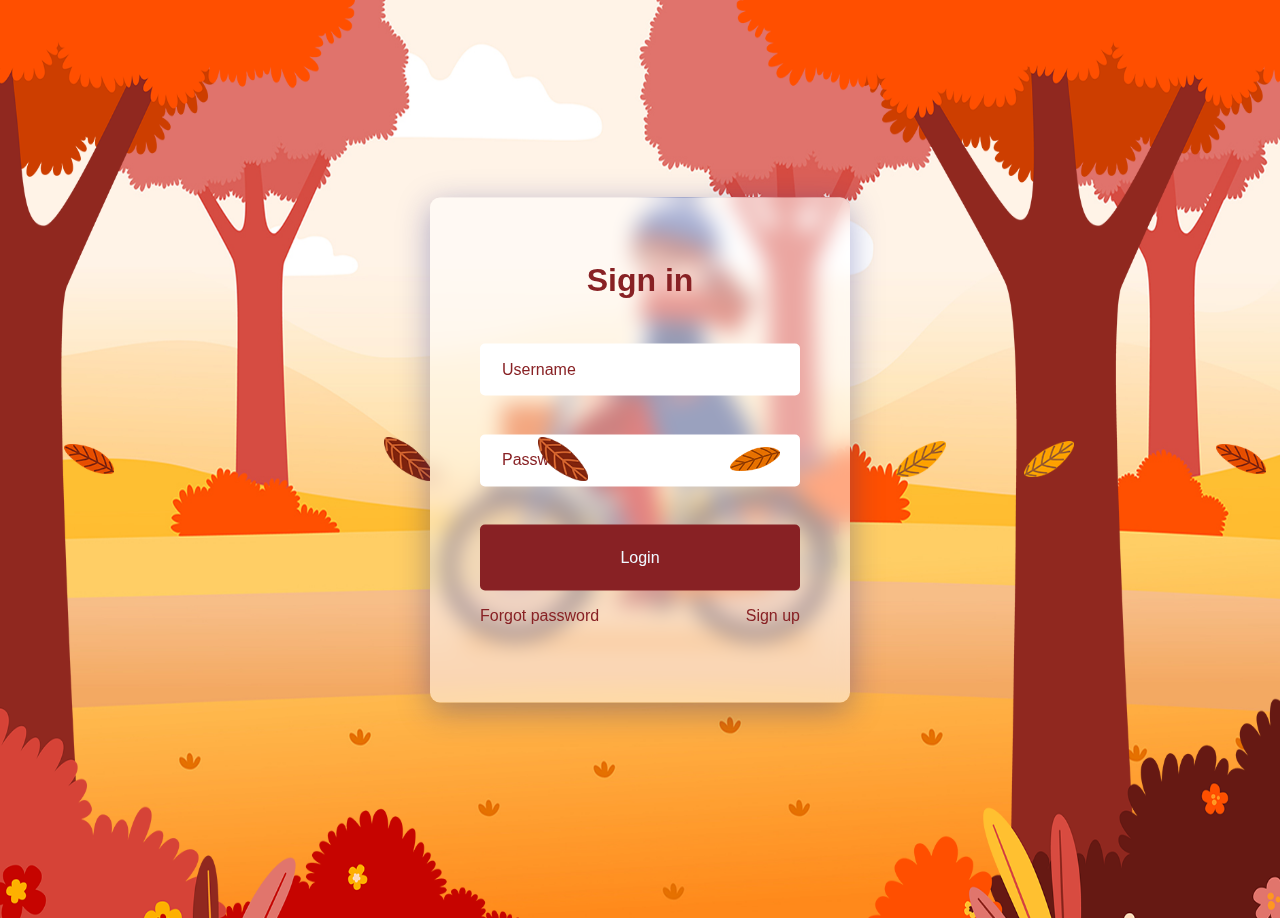
<file: login form/index.html>
<!DOCTYPE html>
<html lang="en">
<head>
    <meta charset="UTF-8">
    <meta http-equiv="X-UA-Compatible" content="IE=edge">
    <meta name="viewport" content="width=device-width, initial-scale=1.0">
    <title>login form</title>
    <link rel="stylesheet" href="styles.css">
</head>
<body>
    <div class="back">
    <img src="bg.jpg" alt="/bg.jpg" class="backgroundone"> 
    <img src="girl.png" alt="" class="moving-image">
    <img src="trees.png" alt="" class="tree">
    <img src="leaf_01.png" alt="" class="leaf">
    <img src="leaf_02.png" alt="" class="leafq">
    <img src="leaf_03.png" alt="" class="leafw">
    <img src="leaf_03.png" alt="" class="leafr">
    <img src="leaf_04.png" alt="" class="leafe">
    <img src="leaf_04.png" alt="" class="leaft">
    <img src="leaf_04.png" alt="" class="leafy">
    <img src="leaf_02.png" alt="" class="leafu">
    </div>
    
    <div class="background">
        <form class="card">  
            <h1 class="infoone">Sign in</h1>
            <input class="field" type="Username" placeholder="Username">
            <input class="field" type="password" placeholder="Password">
            <button class="submit" type="submit">Login</button>
            <div class="reset">
                <a href="/forgot">Forgot password</a>
                <a href="/signup">Sign up</a>
            </div>
        </form>
        </div>
    </div>
</body>
</html>
</file>
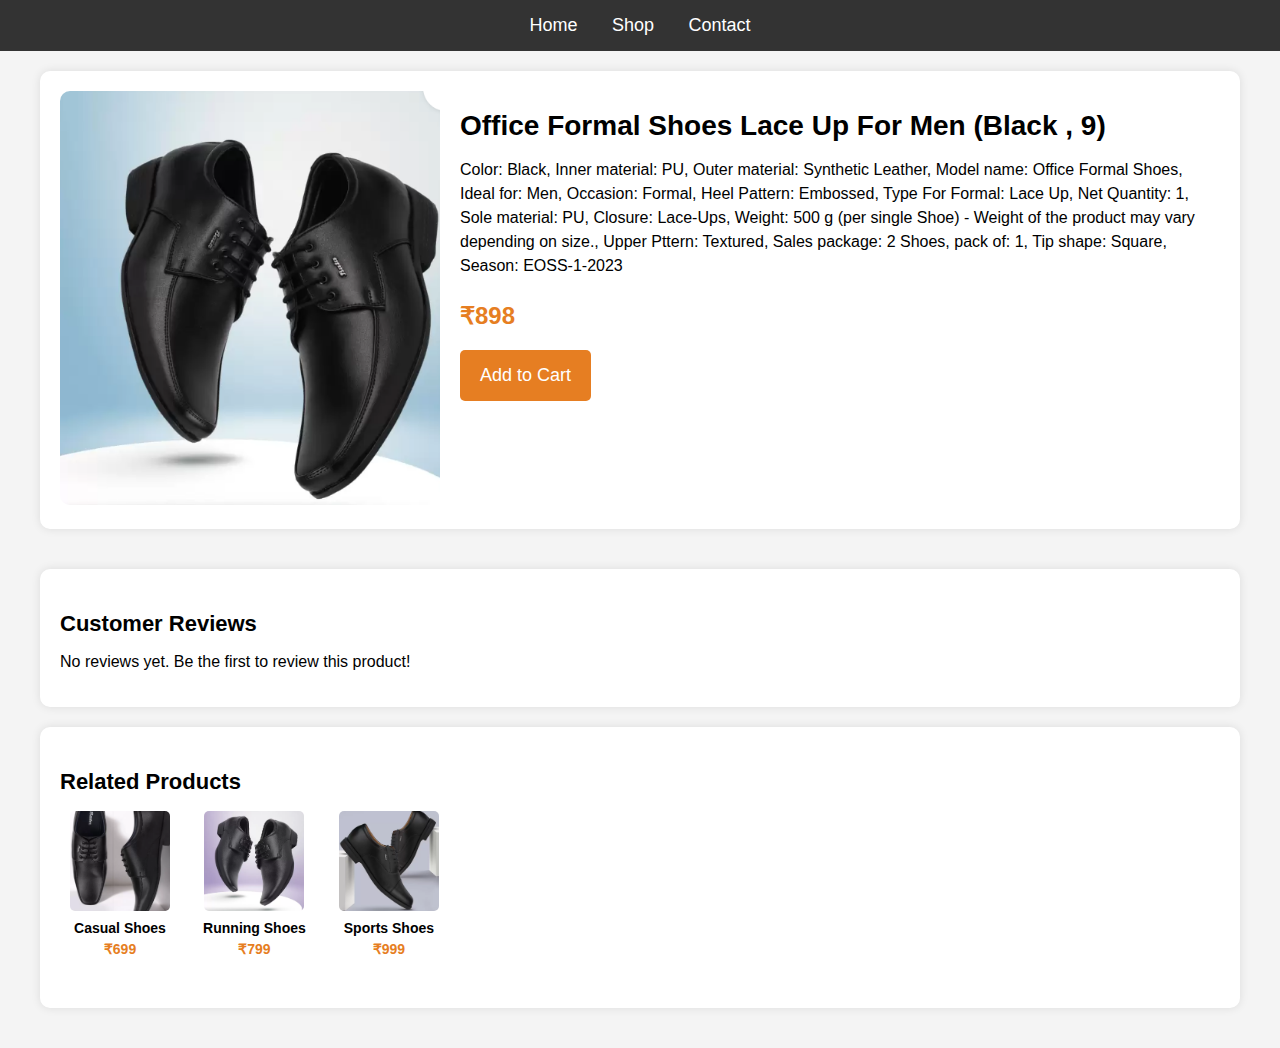
<file: E-commerce/product_page.html>
<!DOCTYPE html>
<html lang="en">

<head>
    <meta charset="UTF-8">
    <meta name="viewport" content="width=device-width, initial-scale=1.0">
    <title>Product Page</title>
    <style>
        body {
            font-family: Arial, sans-serif;
            margin: 0;
            padding: 0;
            background-color: #f4f4f4;
        }

        .container {
            max-width: 1200px;
            margin: 0 auto;
            padding: 20px;
        }

        .navbar {
            background-color: #333;
            color: #fff;
            padding: 15px;
            text-align: center;
        }

        .navbar a {
            color: #fff;
            margin: 0 15px;
            text-decoration: none;
            font-size: 18px;
        }

        .navbar a:hover {
            text-decoration: underline;
        }

        .product-page {
            display: flex;
            flex-wrap: wrap;
            background-color: #fff;
            padding: 20px;
            border-radius: 10px;
            box-shadow: 0 0 10px rgba(0, 0, 0, 0.1);
        }

        .product-image {
            flex: 1;
            min-width: 300px;
            max-width: 500px;
        }

        .product-image img {
            width: 100%;
            border-radius: 10px;
        }

        .product-details {
            flex: 2;
            margin-left: 20px;
        }

        .product-name {
            font-size: 28px;
            font-weight: bold;
            margin-bottom: 10px;
        }

        .product-description {
            font-size: 16px;
            margin-bottom: 20px;
            line-height: 1.5;
        }

        .product-price {
            font-size: 24px;
            font-weight: bold;
            color: #e67e22;
            margin-bottom: 20px;
        }

        .add-to-cart {
            background-color: #e67e22;
            color: #fff;
            padding: 15px 20px;
            text-align: center;
            font-size: 18px;
            border: none;
            border-radius: 5px;
            cursor: pointer;
            transition: background-color 0.3s ease;
        }

        .add-to-cart:hover {
            background-color: #d35400;
        }

        .additional-sections {
            margin-top: 40px;
        }

        .reviews,
        .related-products {
            background-color: #fff;
            padding: 20px;
            margin-bottom: 20px;
            border-radius: 10px;
            box-shadow: 0 0 10px rgba(0, 0, 0, 0.1);
        }

        .reviews h3,
        .related-products h3 {
            font-size: 22px;
            margin-bottom: 15px;
        }

        .related-products ul {
            list-style: none;
            padding: 0;
        }

        .related-products li {
            display: inline-block;
            margin-right: 10px;
            margin-bottom: 10px;
            text-align: center;
            width: 120px;
        }

        .related-products li img {
            width: 100px;
            height: 100px;
            border-radius: 5px;
            object-fit: cover;
        }

        .related-products .product-name,
        .related-products .product-price {
            font-size: 14px;
            margin: 5px 0;
        }

        @media screen and (max-width: 768px) {
            .product-page {
                flex-direction: column;
                align-items: center;
            }

            .product-details {
                margin-left: 0;
                text-align: center;
            }
        }
    </style>
</head>

<body>

    <div class="navbar">
        <a href="#">Home</a>
        <a href="#">Shop</a>
        <a href="#">Contact</a>
    </div>

    <div class="container">
        <div class="product-page">
            <div class="product-image">
                <img src="img1.png" alt="Product Image">
            </div>
            <div class="product-details">
                <h1 class="product-name">Office Formal Shoes Lace Up For Men  (Black , 9)</h1>
                <p class="product-description">
                    Color: Black, Inner material: PU, Outer material: Synthetic Leather, Model name: Office Formal Shoes, Ideal for: Men, Occasion: Formal, Heel Pattern: Embossed, Type For Formal: Lace Up, Net Quantity: 1, Sole material: PU, Closure: Lace-Ups, Weight: 500 g (per single Shoe) - Weight of the product may vary depending on size., Upper Pttern: Textured, Sales package: 2 Shoes, pack of: 1, Tip shape: Square, Season: EOSS-1-2023
                </p>
                <p class="product-price">₹898</p>
                <button class="add-to-cart">Add to Cart</button>
            </div>
        </div>

        <div class="additional-sections">
            <div class="reviews">
                <h3>Customer Reviews</h3>
                <p>No reviews yet. Be the first to review this product!</p>
            </div>

            <div class="related-products">
                <h3>Related Products</h3>
                <ul>
                    <li>
                        <img src="img2.png" alt="Related Product 1">
                        <p class="product-name">Casual Shoes</p>
                        <p class="product-price">₹699</p>
                    </li>
                    <li>
                        <img src="img3.png" alt="Related Product 2">
                        <p class="product-name">Running Shoes</p>
                        <p class="product-price">₹799</p>
                    </li>
                    <li>
                        <img src="img4.png" alt="Related Product 3">
                        <p class="product-name">Sports Shoes</p>
                        <p class="product-price">₹999</p>
                    </li>
                </ul>
            </div>
        </div>
    </div>

</body>

</html>
</file>
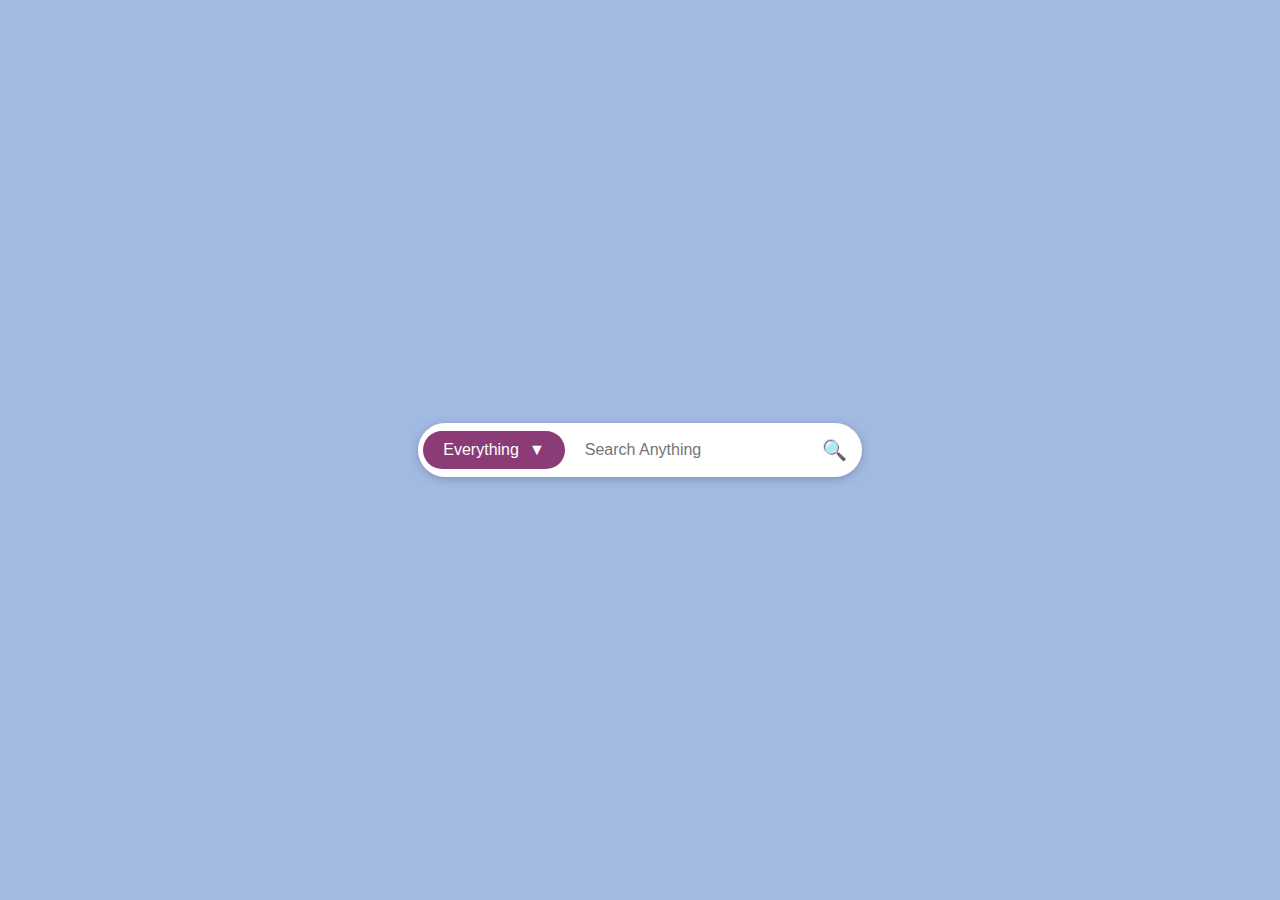
<file: Search/search.html>
<!DOCTYPE html>
<html lang="en">
<head>
    <meta charset="UTF-8">
    <meta name="viewport" content="width=device-width, initial-scale=1.0">
    <title>Search Interface</title>
    <link rel="stylesheet" href="search.css">
</head>
<body>
    <div class="search-container">
        <div class="dropdown">
            <input type="checkbox" id="dropdown-toggle" class="dropdown-checkbox">
            <label for="dropdown-toggle" class="dropdown-btn">Everything <span class="arrow">&#9660;</span></label>
            <div class="dropdown-content">
                <a href="/everything">Everything</a>
                <a href="/software">Software development</a>
                <a href="#">Web development</a>
                <a href="#">Data Analyst</a>
                <a href="#">IT Consultant</a>
                <a href="#">Network administrator</a>
            </div>
        </div>
        <input type="text" class="search-input" placeholder="Search Anything">
        <button class="search-btn">&#128269;</button>
    </div>
</body>
</html>
</file>
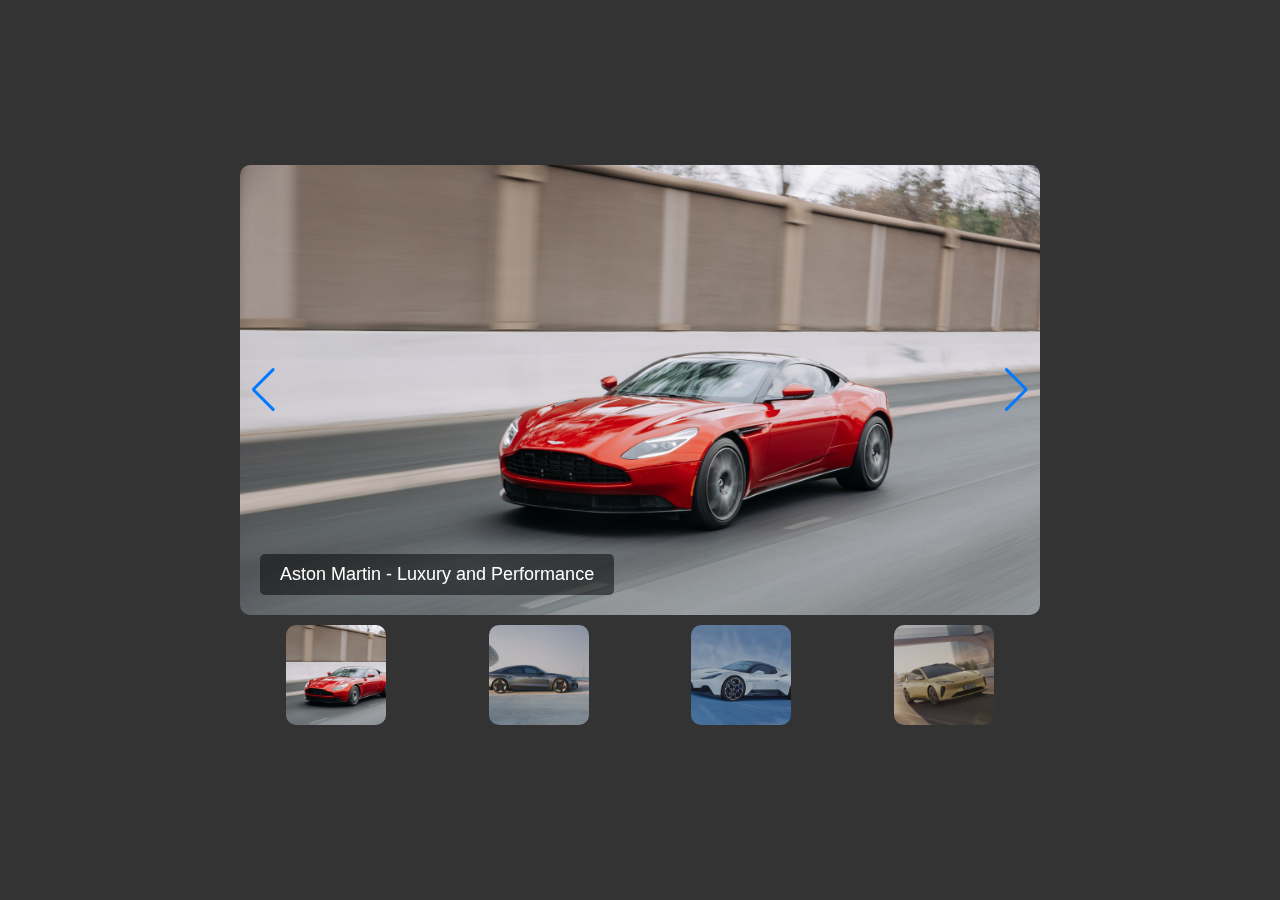
<file: Slider/Slider.html>
<!DOCTYPE html>
<html lang="en">

<head>
    <meta charset="UTF-8">
    <meta name="viewport" content="width=device-width, initial-scale=1.0">
    <title>Slider</title>
    <link rel="stylesheet" href="https://cdn.jsdelivr.net/npm/swiper@11/swiper-bundle.min.css" />
    <link rel="stylesheet" href="Slider.css">
</head>

<body>
    <div class="container">
        <div class="swiper main-slider">
            <div class="swiper-wrapper">
                <div class="swiper-slide">
                    <img src="./images/aston-martin.jpg" alt="Aston Martin">
                    <div class="caption">Aston Martin - Luxury and Performance</div>
                </div>
                <div class="swiper-slide">
                    <img src="./images/audi-rs-e-tron-gt.jpg" alt="Audi RS E-Tron GT">
                    <div class="caption">Audi RS E-Tron GT - Electric Power</div>
                </div>
                <div class="swiper-slide">
                    <img src="./images/maserati-mc20.jpg" alt="Maserati MC20">
                    <div class="caption">Maserati MC20 - Italian Excellence</div>
                </div>
                <div class="swiper-slide">
                    <img src="./images/nio-et5.jpg" alt="NIO ET5">
                    <div class="caption">NIO ET5 - The Future of Mobility</div>
                </div>
            </div>
            <div class="swiper-button-prev"></div>
            <div class="swiper-button-next"></div>
        </div>

        <div class="swiper thumbnail-slider">
            <div class="swiper-wrapper">
                <div class="swiper-slide">
                    <img src="./images/aston-martin.jpg" alt="Aston Martin Thumbnail">
                </div>
                <div class="swiper-slide">
                    <img src="./images/audi-rs-e-tron-gt.jpg" alt="Audi RS E-Tron GT Thumbnail">
                </div>
                <div class="swiper-slide">
                    <img src="./images/maserati-mc20.jpg" alt="Maserati MC20 Thumbnail">
                </div>
                <div class="swiper-slide">
                    <img src="./images/nio-et5.jpg" alt="NIO ET5 Thumbnail">
                </div>
            </div>
        </div>
    </div>

    <script src="https://cdn.jsdelivr.net/npm/swiper@11/swiper-bundle.min.js"></script>
    <script>
        const mainSlider = new Swiper('.main-slider', {
            loop: true,
            fadeEffect: { crossFade: true },
            effect: 'fade',
            autoplay: {
                delay: 3000,
                disableOnInteraction: false,
            },
            navigation: {
                nextEl: '.swiper-button-next',
                prevEl: '.swiper-button-prev',
            },
        });

        const thumbnailSlider = new Swiper('.thumbnail-slider', {
            slidesPerView: 4,
            spaceBetween: 10,
            slideToClickedSlide: true,
        });

        mainSlider.controller.control = thumbnailSlider;
        thumbnailSlider.controller.control = mainSlider;
    </script>
</body>

</html>
</file>
<file: login form/styles.css>
body {
  margin: 0;
  padding: 0;
  overflow: hidden;
  display: flex;
  justify-content: center;
  align-items: center;
}

.backgroundone {
  width: 100vw;
  height: 102vh;
}

.container {
  z-index: 1;
}

.moving-image {
  position: absolute;
  top: 22%;
  height: 50%;
  animation: moveRight 10s linear infinite;
}

@keyframes moveRight {
  0% {
    left: -50%;
    transform: scaleX(-1);
  }
  50% {
    left: 150%;
    transform: scaleX(-1);
  }
  50.1% {
    transform: scaleX(1);
  }
  100% {
    left: -50%;
    transform: scaleX(1);
  }
}

.card {
  position: absolute;
  width: 25%;
  height: 45%;
  top: 50%;
  left: 50%;
  background: rgba(255, 255, 255, 0.5);
  box-shadow: 0 8px 32px 0 rgba(31, 38, 135, 0.37);
  backdrop-filter: blur(10.5px);
  -webkit-backdrop-filter: blur(10.5px);
  border-radius: 10px;
  z-index: 3;
  transform: translate(-50%, -50%);
  padding: 50px;
  display: grid;
  row-gap: 10px;
}

.background {
  background-color: blue;
  width: 100vw;
  height: 100vh;
  display: flex;
  justify-content: center;
  align-items: center;
}

.back {
  display: flex;
  justify-content: center;
  align-items: center;
}

.tree {
  position: absolute;
  width: 102vw;
  height: 102vh;
}

.leaf {
  position: absolute;
  width: 50px;
  left: 57%;
  animation: fall 4.5s infinite linear;
  z-index: 5;
}

.leafu {
  position: absolute;
  width: 50px;
  left: 42%;
  animation: fall 7s infinite linear;

  z-index: 5;
}

.leafq {
  position: absolute;
  left: 30%;
  width: 50px;
  animation: fall 8s infinite linear;
}

.leafw {
  position: absolute;
  left: 70%;
  width: 50px;
  animation: fall 6s infinite linear;
}

.leafr {
  position: absolute;
  left: 80%;
  width: 50px;
  animation: fall 11s infinite linear;
}

.leafe {
  position: absolute;
  left: 15%;
  width: 50px;
  animation: fall 4s infinite linear;
  top: -50%;
}

.leaft {
  position: absolute;
  left: 5%;
  width: 50px;
  animation: fall 9s infinite linear;
}

.leafy {
  position: absolute;
  left: 95%;
  width: 50px;
  animation: fall 7s infinite linear;
  z-index: 5;
}

@keyframes fall {
  0% {
    top: -30%;
    transform: translateX(0) rotate(0deg);
    opacity: 1;
  }
  25% {
    top: 10%;
    transform: translateX(-30px) rotate(-45deg);
    opacity: 0.9;
  }
  50% {
    top: 40%;
    transform: translateX(30px) rotate(90deg);
    opacity: 0.8;
  }
  75% {
    top: 75%;
    transform: translateX(-20px) rotate(135deg);
    opacity: 0.7;
  }
  100% {
    top: 100%;
    transform: translateX(0, 100vh) rotate(180deg);
    opacity: 0;
  }
}

.head {
  font-family: "Segoe UI", Tahoma, Geneva, Verdana, sans-serif;
  color: #882124;
  margin: 0;
}

input {
  height: 50px;
}

.infoone {
  margin-top: 0;
  font-family: "Segoe UI", Tahoma, Geneva, Verdana, sans-serif;
  color: #882124;
  display: flex;
  justify-content: center;
  align-items: center;
}

.field {
  border: none;
  border-radius: 5px;
}

::placeholder {
  padding-left: 20px;
  font-size: medium;
  color: #882124;
}

.submit {
  border: none;
  border-radius: 5px;
  background-color: #882124;
  color: aliceblue;
}

.reset {
  display: flex;
  justify-content: space-between;
  margin-top: 2%;
  color: #882124;
  font-family: "Segoe UI", Tahoma, Geneva, Verdana, sans-serif;
}

a {
  text-decoration: none;
  color: #882124;
}

button {
  padding: 10px;
  font-size: medium;
}

button:hover {
  background-color: #ee1920;
  cursor: pointer;
}
</file>
<file: Search/search.css>
body {
    font-family: Arial, sans-serif;
    background-color: #a2b9e2;
    display: flex;
    justify-content: center;
    align-items: center;
    height: 100vh;
    margin: 0;
}

.search-container {
    display: flex;
    align-items: center;
    background-color: #fff;
    padding: 5px;
    border-radius: 30px;
    box-shadow: 0 2px 10px rgba(0, 0, 0, 0.2);
}

.dropdown {
    position: relative;
}

.dropdown-checkbox {
    display: none;
}

.dropdown-btn {
    background-color: #8b3c76;
    color: white;
    padding: 10px 20px;
    font-size: 16px;
    border: none;
    border-radius: 30px;
    cursor: pointer;
    display: flex;
    align-items: center;
    justify-content: space-between;
}

.dropdown-btn .arrow {
    margin-left: 10px;
}

.dropdown-content {
    display: none;
    position: absolute;
    background-color: #fff;
    min-width: 200px;
    box-shadow: 0px 8px 16px 0px rgba(0,0,0,0.2);
    z-index: 1;
    border-radius: 5px;
    margin-top: 10px;
}

.dropdown-content a {
    color: black;
    padding: 10px 16px;
    text-decoration: none;
    display: block;
    border-radius: 5px;
}

.dropdown-content a:hover {
    background-color: #ddd;
}

.dropdown-checkbox:checked ~ .dropdown-content {
    display: block;
}

.search-input {
    padding: 10px;
    font-size: 16px;
    border: none;
    outline: none;
    border-radius: 30px;
    margin-left: 10px;
    flex: 1;
}

.search-btn {
    padding: 10px;
    background-color: #fff;
    color: #8b3c76;
    border: none;
    font-size: 20px;
    cursor: pointer;
    margin-left: 10px;
    border-radius: 50%;
    outline: none;
}
</file>
<file: Slider/Slider.css>
body {
    font-family: Arial, sans-serif;
    background-color: #333;
    color: #fff;
    display: flex;
    justify-content: center;
    align-items: center;
    height: 100vh;
    margin: 0;
}

.container {
    width: 80%;
    max-width: 800px;
}

.swiper {
    width: 100%;
    height: 450px;
    margin-bottom: 10px;
}

.swiper-slide {
    position: relative;
    display: flex;
    justify-content: center;
    align-items: center;
}

.swiper-slide img {
    width: 100%;
    height: 100%;
    object-fit: cover;
    border-radius: 10px;
}

.caption {
    position: absolute;
    bottom: 20px;
    left: 20px;
    background-color: rgba(0, 0, 0, 0.5);
    padding: 10px 20px;
    border-radius: 5px;
    font-size: 18px;
}

.thumbnail-slider {
    height: 100px;
}

.thumbnail-slider .swiper-slide {
    width: auto;
    height: 100%;
}

.thumbnail-slider .swiper-slide img {
    width: 100px;
    height: 100%;
    object-fit: cover;
    cursor: pointer;
    opacity: 0.7;
    transition: opacity 0.3s;
}

.thumbnail-slider .swiper-slide-active img {
    opacity: 1;
}
</file>
